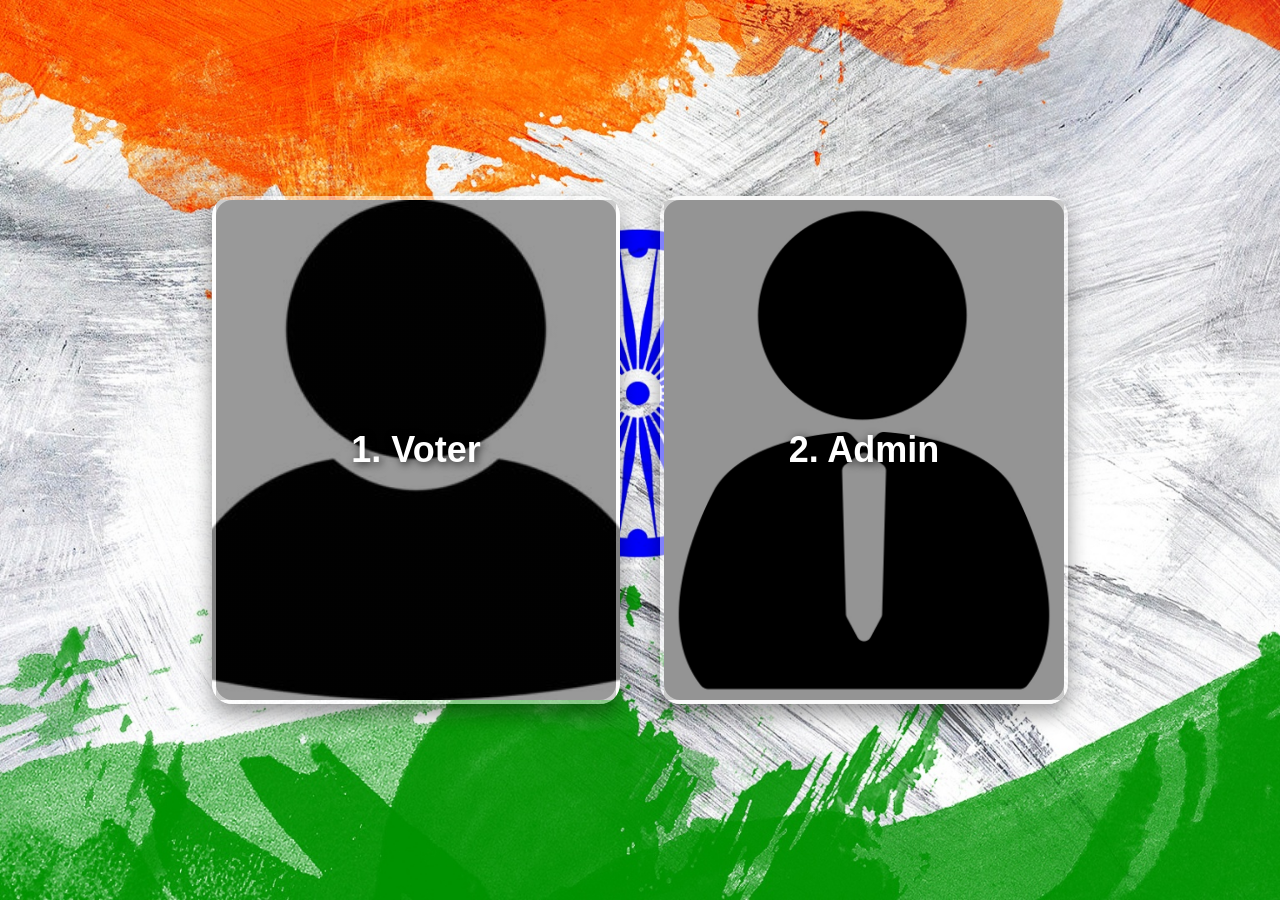
<file: index.html>
<!DOCTYPE html>
<html lang="en">
<head>
    <meta charset="UTF-8">
    <meta name="viewport" content="width=device-width, initial-scale=1.0">
    <title>Portal Selection</title>
    <link rel="stylesheet" href="index.css">
</head>
<body>

    <div class="background-container">
        <a href="voter.html" class="portal-btn btn-voter" style="text-decoration: none;">1. Voter</a>
        <a href="admin.html" class="portal-btn btn-admin" style="text-decoration: none;">2. Admin</a>
    </div>

    <script src="index.js"></script>
</body>
</html>
</file>
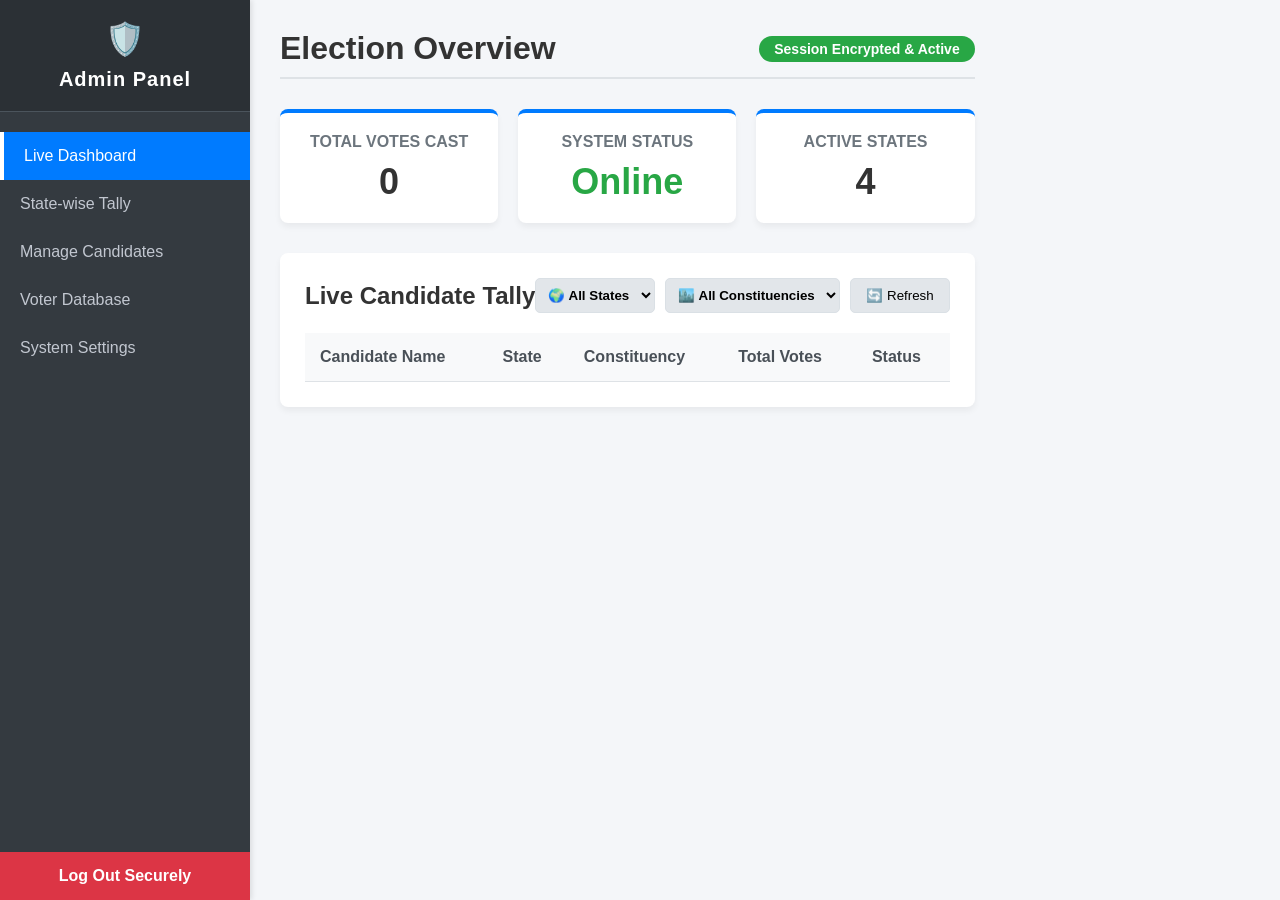
<file: admin-dashboard.html>
<!DOCTYPE html>
<html lang="en">
<head>
    <meta charset="UTF-8">
    <meta name="viewport" content="width=device-width, initial-scale=1.0">
    <title>Admin Dashboard - Election Control</title>
    <link rel="stylesheet" href="admin-dashboard.css">
</head>
<body>

    <div class="sidebar">
        <div class="sidebar-header">
            <span class="shield-icon">🛡️</span>
            <h2>Admin Panel</h2>
        </div>
        <ul class="nav-links">
            <li><a href="#" id="nav-live" class="active">Live Dashboard</a></li>
            <li><a href="#" id="nav-tally">State-wise Tally</a></li>
            <li><a href="#">Manage Candidates</a></li>
            <li><a href="#">Voter Database</a></li>
            <li><a href="#">System Settings</a></li>
        </ul>
        
        <button id="btn-eci-reset" class="logout-btn hidden" style="background-color: #ffc107; color: #000; margin-bottom: 10px;">🚨 Reset Election</button>
        
        <button id="btn-admin-logout" class="logout-btn">Log Out Securely</button>
    </div>

    <div class="main-content">
        <header>
            <h1 id="page-title">Election Overview</h1>
            <div class="security-badge">Session Encrypted & Active</div>
        </header>

        <div class="stats-container">
            <div class="stat-card">
                <h3>Total Votes Cast</h3>
                <p id="total-votes-count" class="stat-number">0</p>
            </div>
            <div class="stat-card">
                <h3>System Status</h3>
                <p class="stat-number" style="color: #28a745;">Online</p>
            </div>
            <div class="stat-card">
                <h3>Active States</h3>
                <p class="stat-number">4</p>
            </div>
        </div>

        <div id="view-live-dashboard" class="results-section">
            <div class="results-header">
                <h2>Live Candidate Tally</h2>
                <div style="display: flex; gap: 10px;">
                    <select id="state-filter" class="secondary-btn" style="padding: 8px; font-weight: bold;">
                        <option value="All">🌍 All States</option>
                        <option value="West Bengal">West Bengal</option>
                        <option value="Delhi">Delhi</option>
                        <option value="Gujarat">Gujarat</option>
                        <option value="Tamil Nadu">Tamil Nadu</option>
                    </select>
                    <select id="constituency-filter" class="secondary-btn" style="padding: 8px; font-weight: bold;">
                        <option value="All">🏙️ All Constituencies</option>
                    </select>
                    <button id="btn-refresh" class="secondary-btn">🔄 Refresh</button>
                </div>
            </div>
            
            <table class="results-table">
                <thead>
                    <tr>
                        <th>Candidate Name</th>
                        <th>State</th>
                        <th>Constituency</th>
                        <th>Total Votes</th>
                        <th>Status</th>
                    </tr>
                </thead>
                <tbody id="results-table-body">
                    </tbody>
            </table>
        </div>

        <div id="view-state-tally" class="results-section hidden">
            <div class="results-header">
                <h2>State-wise Party Tally</h2>
                <div style="display: flex; gap: 10px;">
                    <select id="tally-state-filter" class="secondary-btn" style="padding: 8px; font-weight: bold;">
                        <option value="All">🌍 All States Overview</option>
                        <option value="West Bengal">West Bengal</option>
                        <option value="Delhi">Delhi</option>
                        <option value="Gujarat">Gujarat</option>
                        <option value="Tamil Nadu">Tamil Nadu</option>
                    </select>
                </div>
            </div>

            <div id="leading-party-banner" style="margin-bottom: 20px; padding: 15px; background: #e8f4f8; border-radius: 8px; border-left: 5px solid #007bff; font-size: 18px;">
                Select a state to see which party is leading.
            </div>
            
            <table class="results-table">
                <thead>
                    <tr>
                        <th>Political Party</th>
                        <th>Total Votes Received</th>
                        <th>Vote Share %</th>
                        <th>Status</th>
                    </tr>
                </thead>
                <tbody id="tally-table-body">
                    </tbody>
            </table>
        </div>

    </div>

    <script src="admin-dashboard.js"></script>
</body>
</html>
</file>
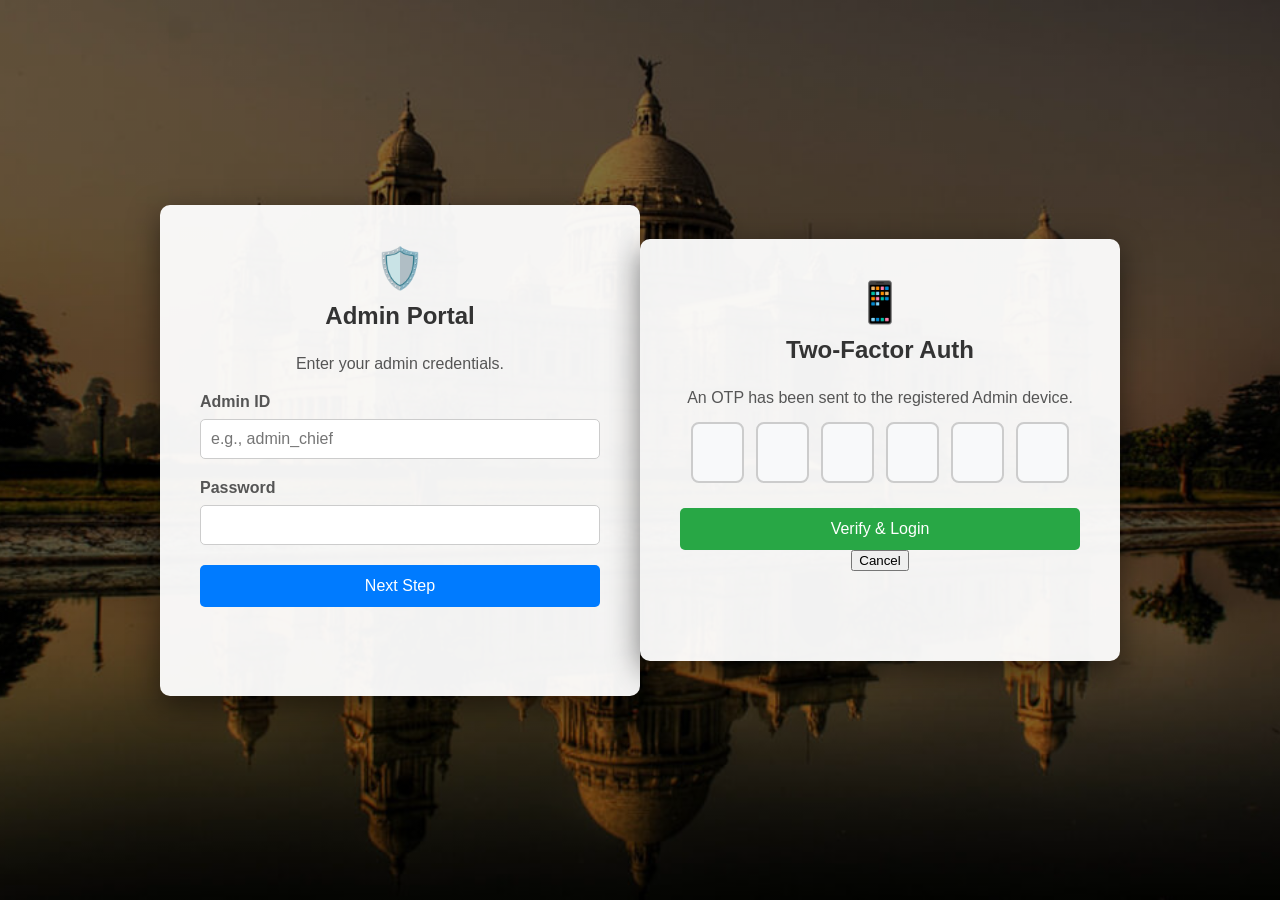
<file: admin.html>
<!DOCTYPE html>
<html lang="en">
<head>
    <meta charset="UTF-8">
    <meta name="viewport" content="width=device-width, initial-scale=1.0">
    <title>Admin Login - Security Verification</title>
    <link rel="stylesheet" href="admin.css">
    <style>
        .success-text { color: #28a745; font-size: 14px; margin-top: 15px; }
        
        /* --- NEW MODERN OTP UI STYLING --- */
        .otp-container {
            display: flex;
            justify-content: center;
            gap: 12px;
            margin-bottom: 25px;
            margin-top: 15px;
        }
        .otp-digit {
            width: 45px;
            height: 55px;
            text-align: center;
            font-size: 24px;
            font-weight: bold;
            border: 2px solid #ccc;
            border-radius: 8px;
            background: #f8f9fa;
            color: #333;
            transition: all 0.2s ease;
        }
        .otp-digit:focus {
            border-color: #007bff;
            outline: none;
            box-shadow: 0 0 10px rgba(0, 123, 255, 0.3);
            background: #ffffff;
            transform: scale(1.05);
        }
        .shield-icon {
            font-size: 40px;
            margin-bottom: 10px;
        }
    </style>
</head>
<body>
    <div id="admin-step-1" class="box-container">
        <div class="shield-icon">🛡️</div>
        <h2>Admin Portal</h2>
        <p style="color: #555; margin-bottom: 20px;">Enter your admin credentials.</p>
        <form id="admin-login-form">
            <div class="input-group">
                <label for="admin-id">Admin ID</label>
                <input type="text" id="admin-id" required placeholder="e.g., admin_chief">
            </div>
            <div class="input-group">
                <label for="admin-password">Password</label>
                <input type="password" id="admin-password" required>
            </div>
            <button type="submit" class="action-btn">Next Step</button>
            <p id="step-1-error" class="error-text"></p>
        </form>
    </div>

    <div id="admin-step-2" class="box-container hidden">
        <div class="shield-icon">📱</div>
        <h2>Two-Factor Auth</h2>
        <p style="color: #555; margin-bottom: 10px;">An OTP has been sent to the registered Admin device.</p>
        
        <form id="otp-form">
            <div class="otp-container" id="otp-inputs">
                <input type="text" class="otp-digit" maxlength="1" required autocomplete="off">
                <input type="text" class="otp-digit" maxlength="1" required autocomplete="off">
                <input type="text" class="otp-digit" maxlength="1" required autocomplete="off">
                <input type="text" class="otp-digit" maxlength="1" required autocomplete="off">
                <input type="text" class="otp-digit" maxlength="1" required autocomplete="off">
                <input type="text" class="otp-digit" maxlength="1" required autocomplete="off">
            </div>

            <button type="submit" class="action-btn" style="background-color: #28a745;">Verify & Login</button>
            <button type="button" id="btn-back-login" class="secondary-btn">Cancel</button>
            <p id="step-2-error" class="error-text"></p>
            <p id="otp-sent-msg" class="success-text"></p>
        </form>
    </div>

    <script src="admin.js"></script>
</body>
</html>
</file>
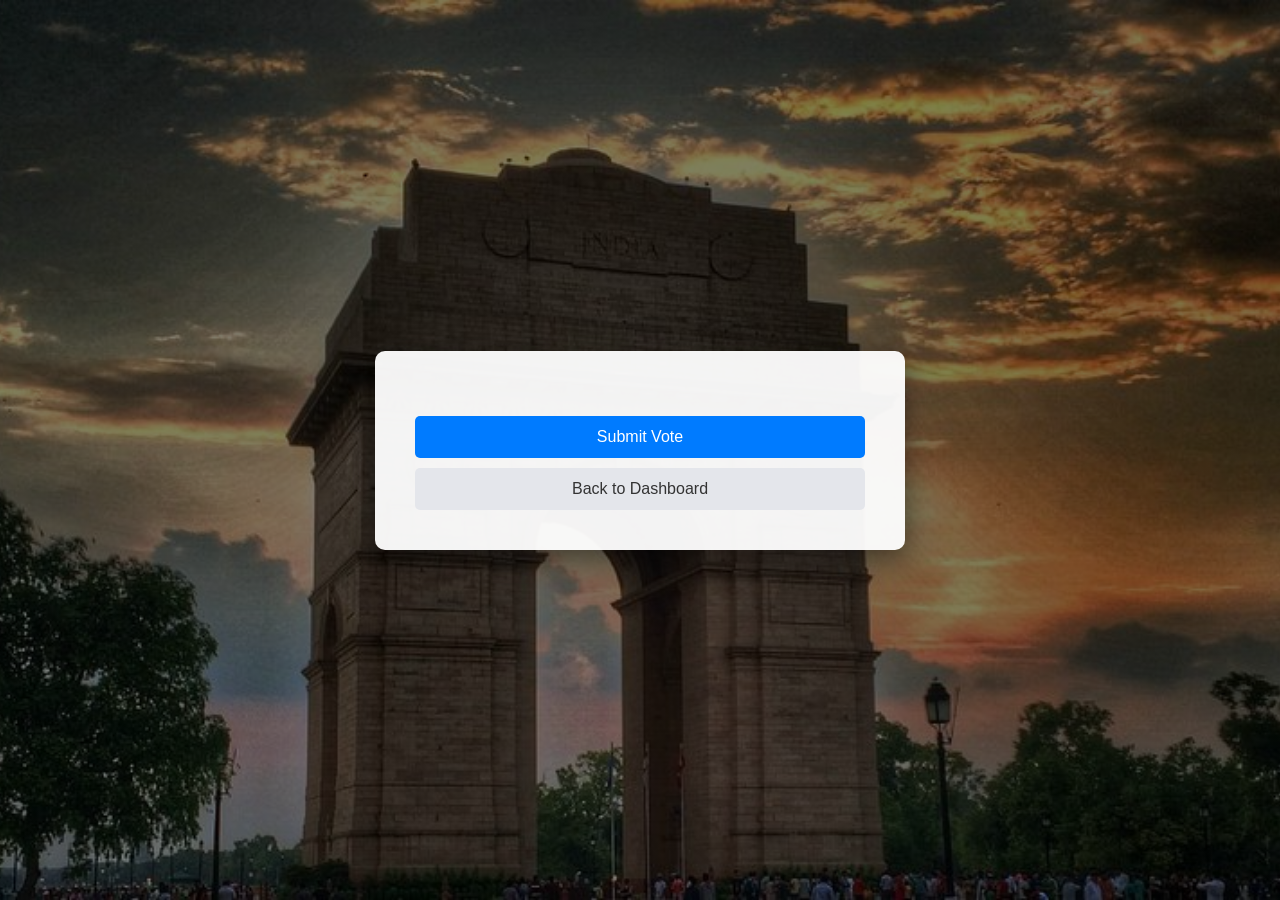
<file: castvote.html>
<!DOCTYPE html>
<html lang="en">
<head>
    <meta charset="UTF-8">
    <meta name="viewport" content="width=device-width, initial-scale=1.0">
    <title>Cast Vote</title>
    <link rel="stylesheet" href="castvote.css">
    <style>
        .election-header {
            text-align: center;
            margin-bottom: 20px;
        }
        #display-election-name {
            font-size: 22px;
            color: #007bff;
            margin-bottom: 5px;
            margin-top: 0;
        }
        #display-constituency-info {
            font-size: 18px;
            color: #555;
            margin-top: 0;
            margin-bottom: 15px;
        }
    </style>
</head>
<body>

    <div class="box-container">
        <div class="election-header">
            <h2 id="display-election-name"></h2>
            <h3 id="display-constituency-info"></h3>
        </div>

        <form id="vote-form">
            <div class="candidate-list" id="dynamic-candidate-list">
                </div>

            <button type="submit" class="action-btn">Submit Vote</button>
            <button type="button" id="btn-back" class="secondary-btn">Back to Dashboard</button>
        </form>
    </div>

    <div id="confirmation-modal" class="modal-overlay hidden">
        <div class="modal-content">
            <h3>Confirm Your Vote</h3>
            <p>Are you sure you want to vote for <br><strong id="selected-candidate-name"></strong>?</p>
            <p class="warning-text">This action cannot be undone.</p>
            <div class="modal-actions">
                <button id="btn-confirm-vote" class="action-btn">Confirm Vote</button>
                <button id="btn-cancel-vote" class="secondary-btn">Cancel</button>
            </div>
        </div>
    </div>

    <script src="castvote.js"></script>
</body>
</html>
</file>
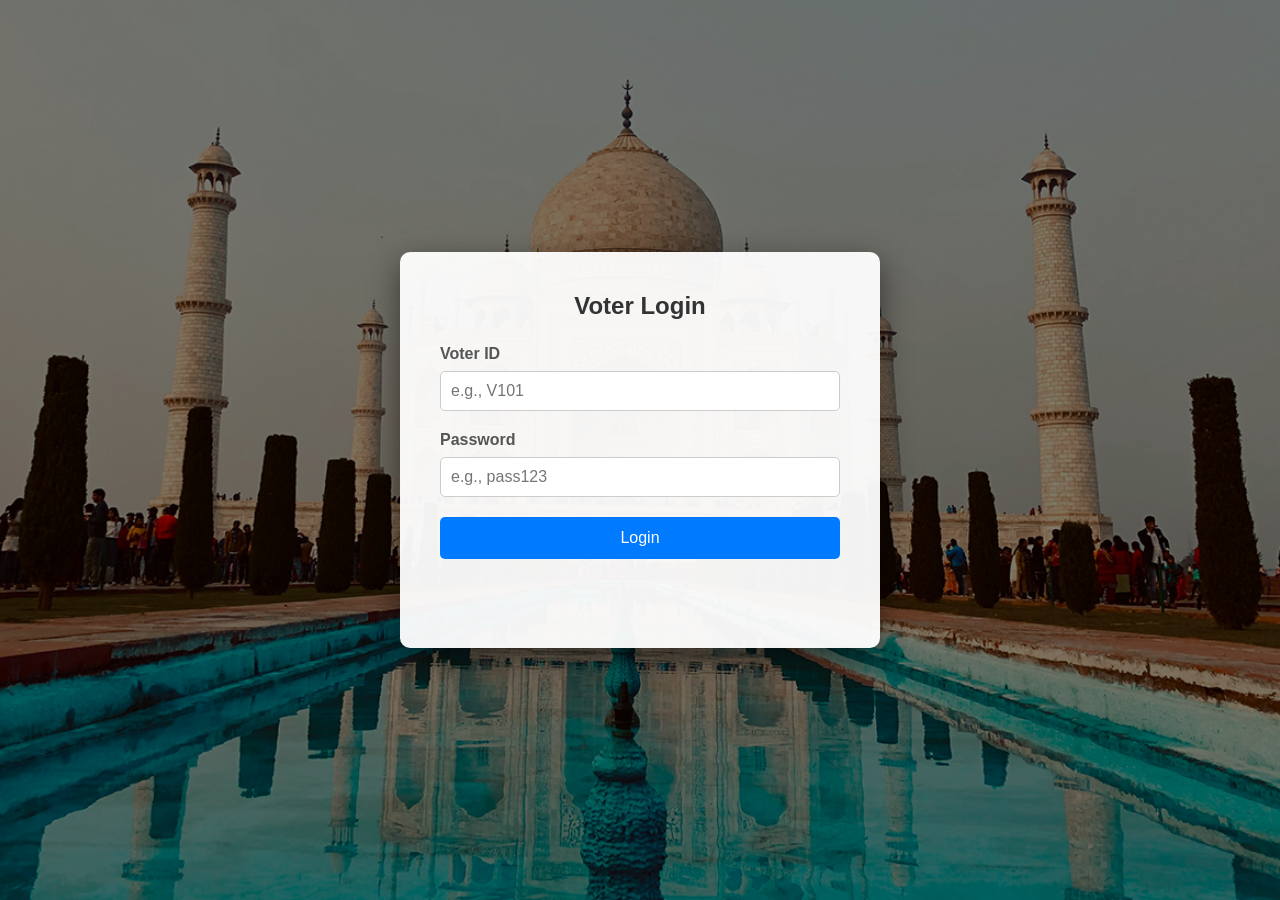
<file: login.html>
<!DOCTYPE html>
<html lang="en">
<head>
    <meta charset="UTF-8">
    <meta name="viewport" content="width=device-width, initial-scale=1.0">
    <title>Voter Login</title>
    <link rel="stylesheet" href="login.css">
</head>
<body>

    <div id="login-container" class="box-container">
        <h2>Voter Login</h2>
        <form id="login-form">
            <div class="input-group">
                <label for="voter-id">Voter ID</label>
                <input type="text" id="voter-id" required placeholder="e.g., V101">
            </div>
            <div class="input-group">
                <label for="password">Password</label>
                <input type="password" id="password" required placeholder="e.g., pass123">
            </div>
            <button type="submit" class="action-btn">Login</button>
            <p id="error-message" class="error-text"></p>
        </form>
    </div>

    <script src="login.js"></script>
</body>
</html>
</file>
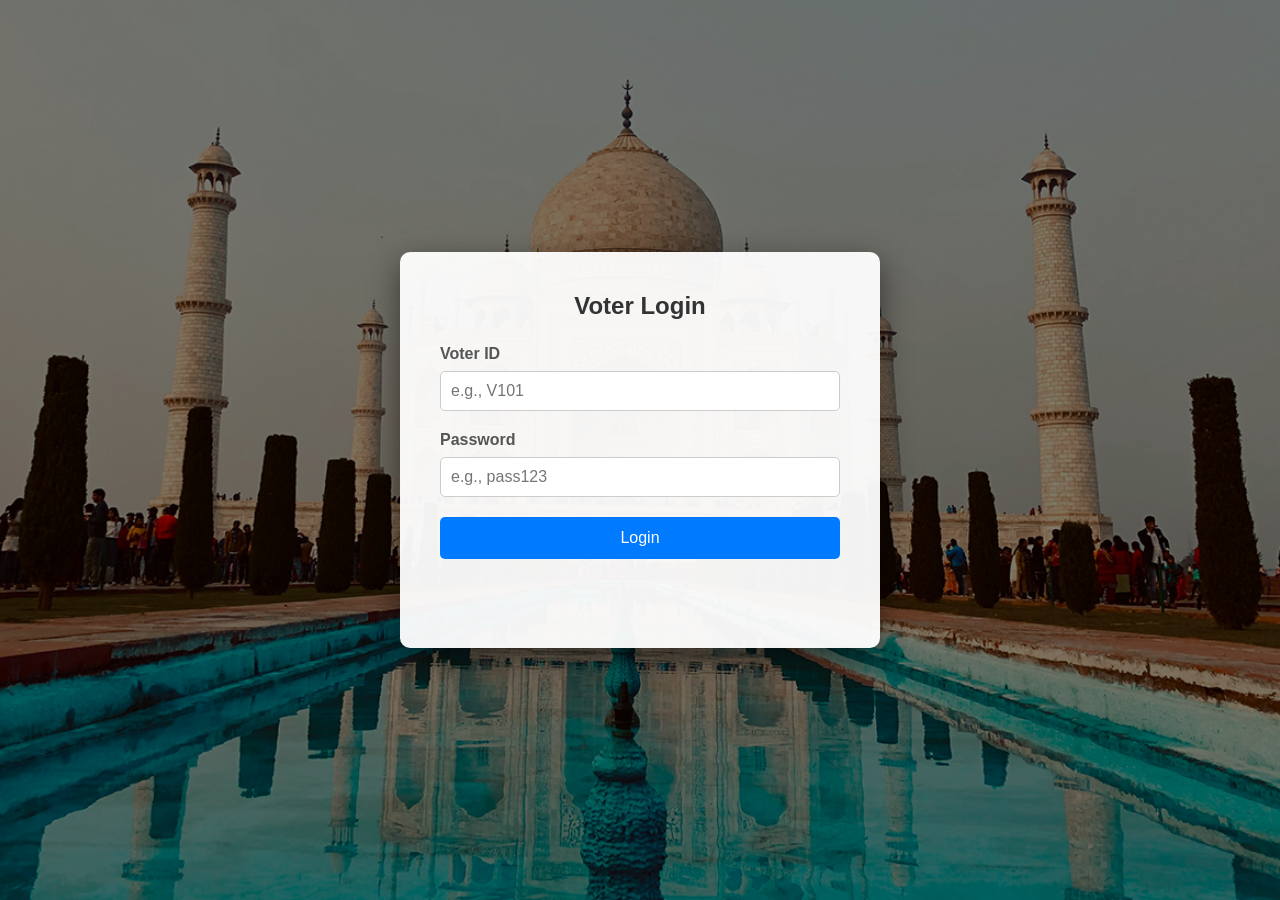
<file: voter.html>
<!DOCTYPE html>
<html lang="en">
<head>
    <meta charset="UTF-8">
    <meta name="viewport" content="width=device-width, initial-scale=1.0">
    <title>Voter Dashboard</title>
    <link rel="stylesheet" href="voter.css">
</head>
<body>

    <div id="dashboard-container" class="dashboard-wrapper">
        <h2 class="corner-welcome">Welcome, <span id="welcome-name"></span></h2>
        <button id="btn-logout" class="corner-logout">Logout</button>
        
        <button id="btn-profile" class="portal-btn btn-profile-bg">1. View Profile</button>
        <button id="btn-cast-vote" class="portal-btn btn-vote-bg">2. Cast Vote</button>
    </div>

    <div id="profile-container" class="box-container hidden">
        <h2>Voter Profile</h2>
        <div class="profile-details">
            <p><strong>Name:</strong> <span id="p-name"></span></p>
            <p><strong>Father's Name:</strong> <span id="p-father"></span></p>
            <p><strong>Address:</strong> <span id="p-address"></span></p>
            <p><strong>Contact:</strong> <span id="p-contact"></span></p>
            <p><strong>Constituency Name:</strong> <span id="p-const-name"></span></p>
            <p><strong>Constituency No:</strong> <span id="p-const-no"></span></p>
        </div>
        <button id="btn-edit-profile" class="action-btn" style="margin-top: 15px;">Edit Details</button>
        <button id="btn-back-dashboard" class="secondary-btn">Back to Dashboard</button>
    </div>

    <div id="edit-profile-container" class="box-container hidden">
        <h2>Edit Details</h2>
        <form id="edit-profile-form">
            <div class="input-group">
                <label for="edit-name">Name</label>
                <input type="text" id="edit-name" required>
            </div>
            <div class="input-group">
                <label for="edit-father">Father's Name</label>
                <input type="text" id="edit-father" required>
            </div>
            <div class="input-group">
                <label for="edit-address">Address</label>
                <input type="text" id="edit-address" required>
            </div>
            <div class="input-group">
                <label for="edit-contact">Contact Number</label>
                <input type="text" id="edit-contact" required>
            </div>
            <button type="submit" class="action-btn">Save Changes</button>
            <button type="button" id="btn-cancel-edit" class="secondary-btn">Cancel</button>
        </form>
    </div>

    <script src="voter.js"></script>
</body>
</html>
</file>
<file: index.css>
body, html {
    margin: 0;
    padding: 0;
    height: 100%;
    font-family: 'Segoe UI', Tahoma, Geneva, Verdana, sans-serif;
}

.background-container {
    height: 100vh;
    display: flex;
    justify-content: center;
    align-items: center;
    gap: 40px;
    /* Replace with your main background image URL */
    background-image: url('index\ background.jpg');
    background-size: cover;
    background-position: center;
    background-repeat: no-repeat;
}

.portal-btn {
    width: 400px;
    height: 500px;
    font-size: 36px;
    font-weight: bold;
    color: #ffffff;
    text-shadow: 2px 2px 8px rgba(0, 0, 0, 0.8);
    border: 4px solid rgba(255, 255, 255, 0.5);
    border-radius: 20px;
    cursor: pointer;
    transition: all 0.3s ease;
    background-size: cover;
    background-position: center;
    background-repeat: no-repeat;
    box-shadow: 0 10px 20px rgba(0, 0, 0, 0.4);
    display: flex;
    justify-content: center;
    align-items: center;
}

.portal-btn:hover {
    transform: translateY(-10px);
    box-shadow: 0 15px 30px rgba(0, 0, 0, 0.6);
    border-color: rgba(255, 255, 255, 0.9);
}

.btn-voter {
    /* Replace with your Voter button background image URL */
    background-image: linear-gradient(rgba(0, 0, 0, 0.4), rgba(0, 0, 0, 0.4)), 
                      url('voter\ logo.jpg');
}

.btn-admin {
    /* Replace with your Admin button background image URL */
    background-image: linear-gradient(rgba(0, 0, 0, 0.4), rgba(0, 0, 0, 0.4)), 
                      url('admin\ logo.png');
}
</file>
<file: admin-dashboard.css>
body, html {
    margin: 0; padding: 0; height: 100%; font-family: 'Segoe UI', Tahoma, Geneva, Verdana, sans-serif;
    background-color: #f4f6f9; display: flex;
}

/* --- SIDEBAR STYLES --- */
.sidebar {
    width: 250px; background-color: #343a40; color: white; display: flex; flex-direction: column;
    box-shadow: 2px 0 5px rgba(0,0,0,0.1); z-index: 100;
}
.sidebar-header {
    padding: 20px; text-align: center; border-bottom: 1px solid #4b545c; background-color: #2b3035;
}
.shield-icon { font-size: 32px; display: block; margin-bottom: 10px; }
.sidebar-header h2 { margin: 0; font-size: 20px; letter-spacing: 1px; }

.nav-links { list-style: none; padding: 0; margin: 20px 0; flex-grow: 1; }
.nav-links li a {
    display: block; padding: 15px 20px; color: #c2c7d0; text-decoration: none; transition: 0.3s;
}
.nav-links li a:hover, .nav-links li a.active {
    background-color: #007bff; color: white; border-left: 4px solid #ffffff;
}
.logout-btn {
    background-color: #dc3545; color: white; border: none; padding: 15px; font-size: 16px;
    cursor: pointer; transition: 0.3s; font-weight: bold;
}
.logout-btn:hover { background-color: #c82333; }

/* --- MAIN CONTENT STYLES --- */
.main-content {
    flex-grow: 1; padding: 30px; overflow-y: auto;
}
header {
    display: flex; justify-content: space-between; align-items: center; margin-bottom: 30px;
    border-bottom: 2px solid #dee2e6; padding-bottom: 10px;
}
header h1 { margin: 0; color: #333; }
.security-badge {
    background-color: #28a745; color: white; padding: 5px 15px; border-radius: 20px; font-size: 14px; font-weight: bold;
}

/* --- STAT CARDS --- */
.stats-container { display: flex; gap: 20px; margin-bottom: 30px; }
.stat-card {
    background: white; padding: 20px; border-radius: 8px; flex: 1; text-align: center;
    box-shadow: 0 4px 6px rgba(0,0,0,0.05); border-top: 4px solid #007bff;
}
.stat-card h3 { margin: 0 0 10px 0; color: #6c757d; font-size: 16px; text-transform: uppercase; }
.stat-number { margin: 0; font-size: 36px; font-weight: bold; color: #333; }

/* --- TABLE STYLES --- */
.results-section { background: white; padding: 25px; border-radius: 8px; box-shadow: 0 4px 6px rgba(0,0,0,0.05); }
.results-header { display: flex; justify-content: space-between; align-items: center; margin-bottom: 20px; }
.results-header h2 { margin: 0; color: #333; }
.secondary-btn {
    padding: 8px 15px; background-color: #e2e6ea; border: 1px solid #dae0e5; border-radius: 5px; cursor: pointer; transition: 0.2s;
}
.secondary-btn:hover { background-color: #d3d9df; }

.results-table { width: 100%; border-collapse: collapse; }
.results-table th, .results-table td { padding: 15px; text-align: left; border-bottom: 1px solid #dee2e6; }
.results-table th { background-color: #f8f9fa; color: #495057; font-weight: bold; }
.results-table tr:hover { background-color: #f1f3f5; }
.leader-row { background-color: #e6f2ff !important; font-weight: bold; }

/* Add this to the bottom of admin-dashboard.css */
.hidden {
    display: none !important;
}
</file>
<file: admin.css>
/* Reset margins and set full height */
body, html {
    margin: 0;
    padding: 0;
    height: 100%;
    font-family: 'Segoe UI', Tahoma, Geneva, Verdana, sans-serif;
    
    /* Background Image setup */
    background-image: linear-gradient(rgba(0, 0, 0, 0.5), rgba(0, 0, 0, 0.5)), 
                      url('admin.jpg');
    background-size: cover;
    background-position: center;
    background-repeat: no-repeat;
    background-attachment: fixed;
    
    /* Center the login box on the screen */
    display: flex;
    justify-content: center;
    align-items: center;
}

/* The white login card */
.box-container {
    background: rgba(255, 255, 255, 0.95); /* 95% opacity white */
    padding: 40px;
    border-radius: 10px;
    box-shadow: 0 10px 30px rgba(0, 0, 0, 0.5);
    width: 400px;
    text-align: center;
}

h2 {
    margin-top: 0;
    color: #333;
    margin-bottom: 25px;
}

/* Form input styling */
.input-group {
    margin-bottom: 20px;
    text-align: left;
}

.input-group label {
    display: block;
    margin-bottom: 8px;
    font-weight: bold;
    color: #555;
}

.input-group input {
    width: 100%;
    padding: 10px;
    border: 1px solid #ccc;
    border-radius: 5px;
    box-sizing: border-box;
    font-size: 16px;
}

/* Login Button */
.action-btn {
    width: 100%;
    padding: 12px;
    background-color: #007bff;
    color: white;
    border: none;
    border-radius: 5px;
    font-size: 16px;
    cursor: pointer;
    transition: background 0.3s;
}

.action-btn:hover {
    background-color: #0056b3; /* Darker blue on hover */
}

/* Error message styling */
.error-text {
    color: #dc3545;
    font-size: 14px;
    margin-top: 15px;
    min-height: 20px;
}
</file>
<file: castvote.css>
body, html {
    margin: 0;
    padding: 0;
    height: 100%;
    font-family: 'Segoe UI', Tahoma, Geneva, Verdana, sans-serif;
    background-image: linear-gradient(rgba(0, 0, 0, 0.5), rgba(0, 0, 0, 0.5)), 
                      url('castvote.jpg');
    background-size: cover;
    background-position: center;
    background-repeat: no-repeat;
    background-attachment: fixed;
    display: flex;
    justify-content: center;
    align-items: center;
}

.box-container {
    background: rgba(255, 255, 255, 0.95);
    padding: 40px;
    border-radius: 10px;
    box-shadow: 0 10px 30px rgba(0, 0, 0, 0.5);
    width: 450px;
    text-align: center;
}

h2 {
    margin-top: 0;
    color: #333;
    margin-bottom: 10px;
}

.subtitle {
    margin-bottom: 25px;
    color: #555;
}

.candidate-list {
    margin-bottom: 25px;
    text-align: left;
}

.candidate-option {
    display: flex;
    justify-content: space-between;
    align-items: center;
    background: #f8f9fa;
    padding: 15px 20px;
    margin-bottom: 10px;
    border-radius: 8px;
    border: 1px solid #dee2e6;
    cursor: pointer;
    transition: background 0.3s;
}

.candidate-option:hover {
    background: #e9ecef;
}

.candidate-info {
    display: flex;
    align-items: center;
    gap: 15px;
}

.candidate-symbol {
    width: 60px;
    height: 60px;
    object-fit: contain;
    border-radius: 5px;
}

.candidate-info .name {
    font-size: 18px;
    font-weight: bold;
    color: #333;
}

input[type="radio"] {
    width: 20px;
    height: 20px;
    cursor: pointer;
    accent-color: #007bff;
}

.action-btn {
    width: 100%;
    padding: 12px;
    background-color: #007bff;
    color: white;
    border: none;
    border-radius: 5px;
    font-size: 16px;
    cursor: pointer;
    margin-bottom: 10px;
    transition: background 0.3s;
}

.action-btn:hover { background-color: #0056b3; }

.secondary-btn {
    width: 100%;
    padding: 12px;
    background-color: #e4e6eb;
    color: #333;
    border: none;
    border-radius: 5px;
    font-size: 16px;
    cursor: pointer;
    transition: background 0.3s;
}

.secondary-btn:hover { background-color: #d8dadf; }

.hidden { display: none !important; }

.modal-overlay {
    position: fixed;
    top: 0;
    left: 0;
    width: 100vw;
    height: 100vh;
    background: rgba(0, 0, 0, 0.7);
    display: flex;
    justify-content: center;
    align-items: center;
    z-index: 2000;
}

.modal-content {
    background: white;
    padding: 30px;
    border-radius: 10px;
    text-align: center;
    width: 350px;
    box-shadow: 0 10px 40px rgba(0, 0, 0, 0.5);
}

.modal-content h3 { margin-top: 0; }

#selected-candidate-name {
    font-size: 22px;
    color: #007bff;
    display: block;
    margin-top: 10px;
}

.warning-text {
    color: #dc3545;
    font-size: 14px;
    margin-top: 15px;
}

.modal-actions {
    display: flex;
    gap: 15px;
    margin-top: 25px;
}

.modal-actions button { margin: 0; }
</file>
<file: login.css>
/* Reset margins and set full height */
body, html {
    margin: 0;
    padding: 0;
    height: 100%;
    font-family: 'Segoe UI', Tahoma, Geneva, Verdana, sans-serif;
    
    /* Background Image setup */
    background-image: linear-gradient(rgba(0, 0, 0, 0.5), rgba(0, 0, 0, 0.5)), 
                      url('login.jpeg');
    background-size: cover;
    background-position: center;
    background-repeat: no-repeat;
    background-attachment: fixed;
    
    /* Center the login box on the screen */
    display: flex;
    justify-content: center;
    align-items: center;
}

/* The white login card */
.box-container {
    background: rgba(255, 255, 255, 0.95); /* 95% opacity white */
    padding: 40px;
    border-radius: 10px;
    box-shadow: 0 10px 30px rgba(0, 0, 0, 0.5);
    width: 400px;
    text-align: center;
}

h2 {
    margin-top: 0;
    color: #333;
    margin-bottom: 25px;
}

/* Form input styling */
.input-group {
    margin-bottom: 20px;
    text-align: left;
}

.input-group label {
    display: block;
    margin-bottom: 8px;
    font-weight: bold;
    color: #555;
}

.input-group input {
    width: 100%;
    padding: 10px;
    border: 1px solid #ccc;
    border-radius: 5px;
    box-sizing: border-box;
    font-size: 16px;
}

/* Login Button */
.action-btn {
    width: 100%;
    padding: 12px;
    background-color: #007bff;
    color: white;
    border: none;
    border-radius: 5px;
    font-size: 16px;
    cursor: pointer;
    transition: background 0.3s;
}

.action-btn:hover {
    background-color: #0056b3; /* Darker blue on hover */
}

/* Error message styling */
.error-text {
    color: #dc3545;
    font-size: 14px;
    margin-top: 15px;
    min-height: 20px;
}
</file>
<file: voter.css>
body, html {
    margin: 0;
    padding: 0;
    height: 100%;
    font-family: 'Segoe UI', Tahoma, Geneva, Verdana, sans-serif;
    
    background-image: linear-gradient(rgba(0, 0, 0, 0.5), rgba(0, 0, 0, 0.5)), 
                      url('voter.jpg');
    background-size: cover;
    background-position: center;
    background-repeat: no-repeat;
    background-attachment: fixed;
    
    display: flex;
    justify-content: center;
    align-items: center;
}

.box-container {
    background: rgba(255, 255, 255, 0.95);
    padding: 40px;
    border-radius: 10px;
    box-shadow: 0 10px 30px rgba(0, 0, 0, 0.5);
    width: 400px;
    text-align: center;
}

.hidden {
    display: none !important;
}

h2 {
    margin-top: 0;
    color: #333;
    margin-bottom: 25px;
}

.input-group {
    margin-bottom: 20px;
    text-align: left;
}

.input-group label {
    display: block;
    margin-bottom: 8px;
    font-weight: bold;
    color: #555;
}

.input-group input {
    width: 100%;
    padding: 10px;
    border: 1px solid #ccc;
    border-radius: 5px;
    box-sizing: border-box;
    font-size: 16px;
}

.action-btn {
    width: 100%;
    padding: 12px;
    background-color: #007bff;
    color: white;
    border: none;
    border-radius: 5px;
    font-size: 16px;
    cursor: pointer;
    margin-bottom: 15px;
    transition: background 0.3s;
}

.action-btn:hover {
    background-color: #0056b3;
}

.secondary-btn {
    width: 100%;
    padding: 10px;
    background-color: #e4e6eb;
    color: #333;
    border: none;
    border-radius: 5px;
    font-size: 16px;
    cursor: pointer;
    margin-top: 15px;
    transition: background 0.3s;
}

.secondary-btn:hover {
    background-color: #d8dadf;
}

.profile-details {
    text-align: left;
    background: #f8f9fa;
    padding: 15px;
    border-radius: 5px;
    border: 1px solid #dee2e6;
}

.profile-details p {
    margin: 10px 0;
    font-size: 15px;
    border-bottom: 1px solid #eee;
    padding-bottom: 5px;
}

.profile-details p:last-child {
    border-bottom: none;
}

/* --- NEW STYLES FOR FULL-SCREEN DASHBOARD --- */

.dashboard-wrapper {
    display: flex;
    justify-content: center;
    align-items: center;
    gap: 40px;
    width: 100vw;
}

.portal-btn {
    width: 300px;
    height: 400px;
    font-size: 36px;
    font-weight: bold;
    color: #ffffff;
    text-shadow: 2px 2px 8px rgba(0, 0, 0, 0.8);
    border: 4px solid rgba(255, 255, 255, 0.5);
    border-radius: 20px;
    cursor: pointer;
    transition: all 0.3s ease;
    background-size: cover;
    background-position: center;
    background-repeat: no-repeat;
    box-shadow: 0 10px 20px rgba(0, 0, 0, 0.4);
    display: flex;
    justify-content: center;
    align-items: center;
}

.portal-btn:hover {
    transform: translateY(-10px);
    box-shadow: 0 15px 30px rgba(0, 0, 0, 0.6);
    border-color: rgba(255, 255, 255, 0.9);
}

.btn-profile-bg {
    background-image: linear-gradient(rgba(0, 0, 0, 0.4), rgba(0, 0, 0, 0.4)), 
                      url('https://images.unsplash.com/photo-1517245386807-bb43f82c33c4?q=80&w=600');
}

.btn-vote-bg {
    background-image: linear-gradient(rgba(0, 0, 0, 0.4), rgba(0, 0, 0, 0.4)), 
                      url('https://images.unsplash.com/photo-1540910419892-4a36d2c3266c?q=80&w=600');
}

.corner-welcome {
    position: fixed;
    top: 20px;
    left: 30px;
    color: white;
    font-size: 28px;
    margin: 0;
    text-shadow: 2px 2px 5px rgba(0, 0, 0, 0.8);
    z-index: 1000;
}

.corner-logout {
    position: fixed;
    top: 20px;
    right: 30px;
    padding: 10px 25px;
    background-color: rgba(220, 53, 69, 0.9);
    color: white;
    border: 2px solid rgba(255, 255, 255, 0.5);
    border-radius: 8px;
    font-size: 16px;
    font-weight: bold;
    cursor: pointer;
    box-shadow: 0 4px 10px rgba(0, 0, 0, 0.3);
    transition: all 0.3s;
    z-index: 1000;
}

.corner-logout:hover {
    background-color: rgba(200, 35, 51, 1);
    border-color: white;
    transform: scale(1.05);
}
</file>
